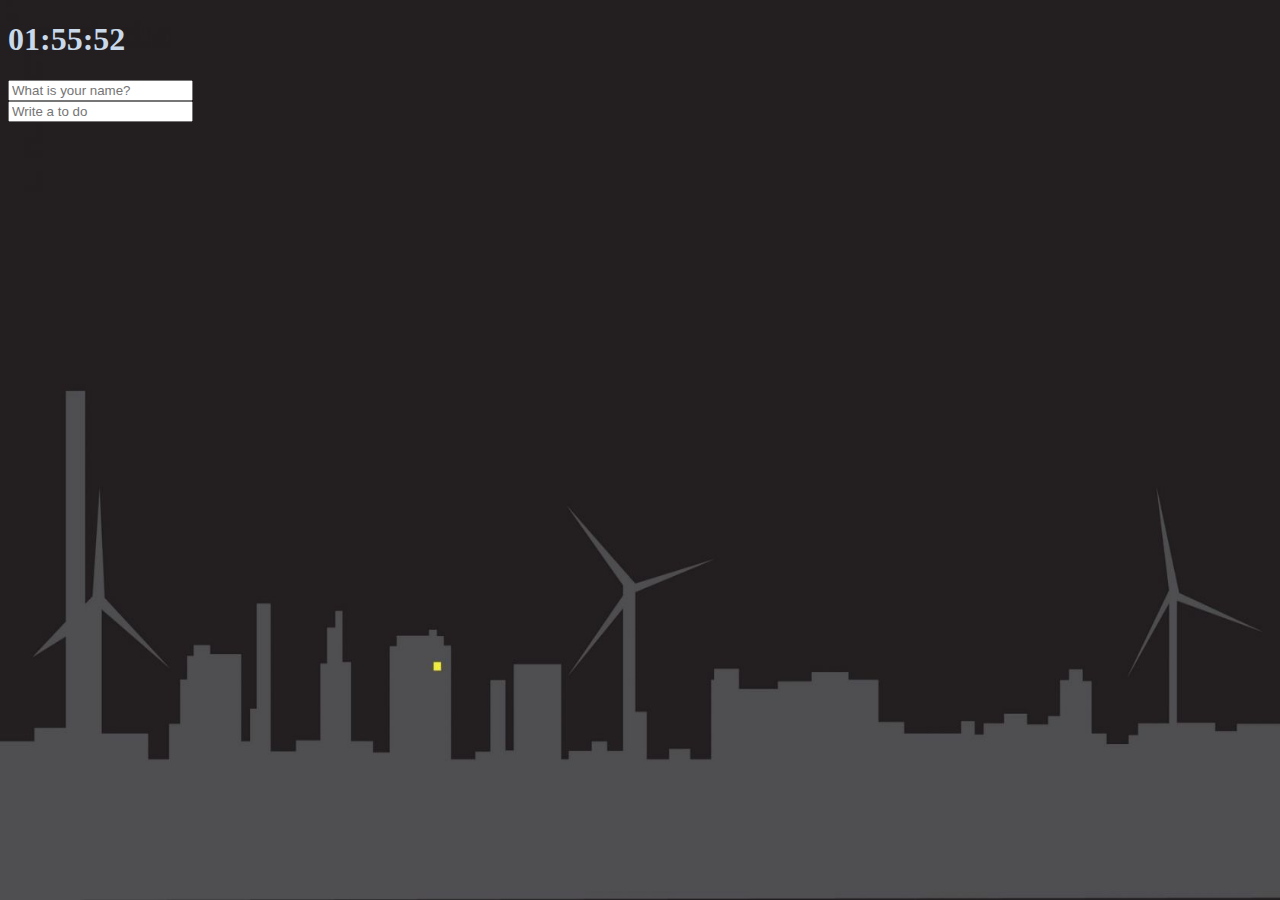
<file: index.html>
<!DOCTYPE html>

<head>
    <title>Something</title>
    <meta charset="utf-8">
    <link rel="stylesheet" href="index.css">
    

</head>

<body>
    <div class="js-clock">
        <h1>00:00</h1>
    </div>
    <form class="js-form form">
        <input type="text" placeholder="What is your name?">
    </form>
    <h4 class="js-greetings greetings"></h4>
    <form class = "js-toDoForm">
        <input type="text" placeholder="Write a to do">
    </form>
    <ul class="js-toDoList">
    </ul>
    <script src = "clock.js"></script>
    <script src = "greeting.js"></script>
    <script src = "todo.js"></script>
    <script src= "bg.js"></script>
</body>

</html>
</file>
<file: index.css>
body {
    background-color:#2c3e50;
    
}

.btn {
    cursor: pointer;
}

body {
    color:#c9d9e9; 
}

.clicked{
    color:#7f8c8d;
}

.form,
.greetings {
    display: none;
}

.showing {
    display: block;
}

@keyframes fadeIn {
 from{
    opacity: 0;
}
 to {
    opacity: 1;
 }
} 

.bgImage {
    position: absolute;
    top: 0;
    left: 0;
    width: 100%;
    height:100%;
    z-index: -1;
    animation: fadeIn .5s linear;
}
</file>
